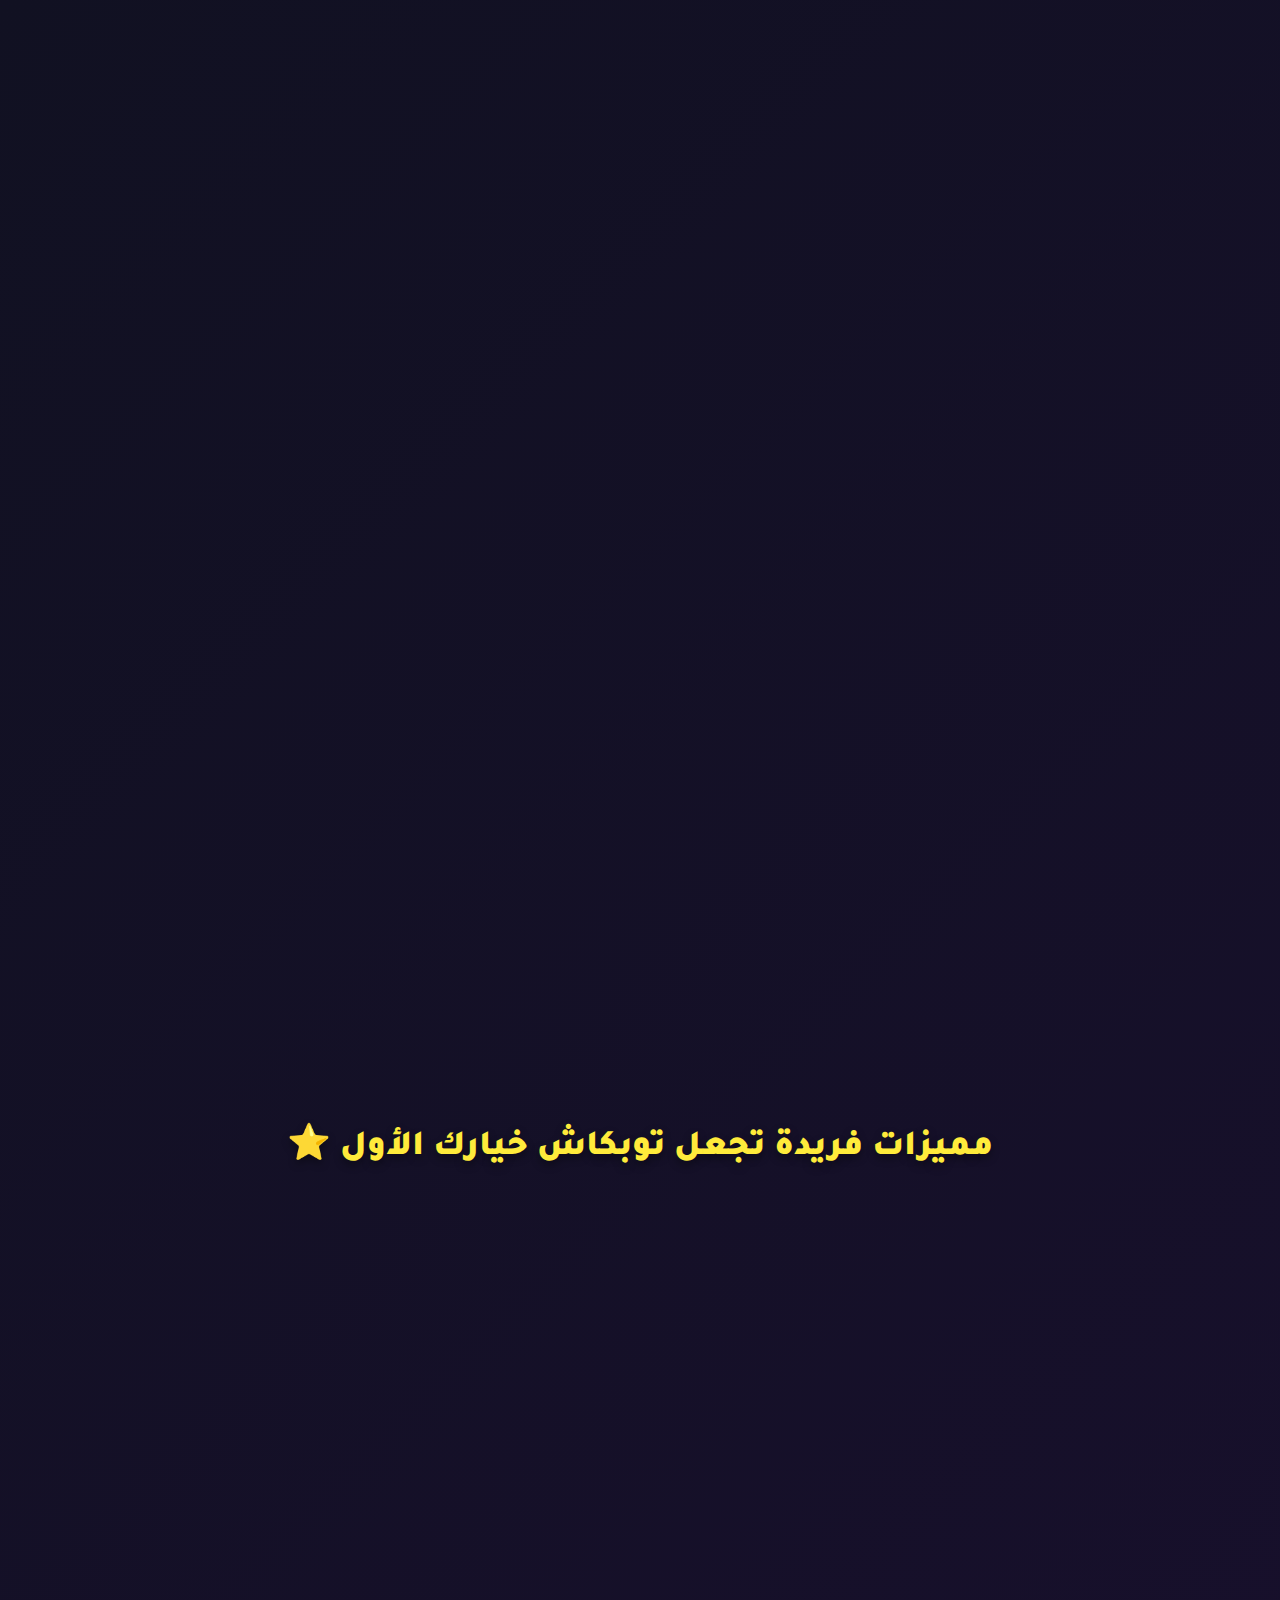
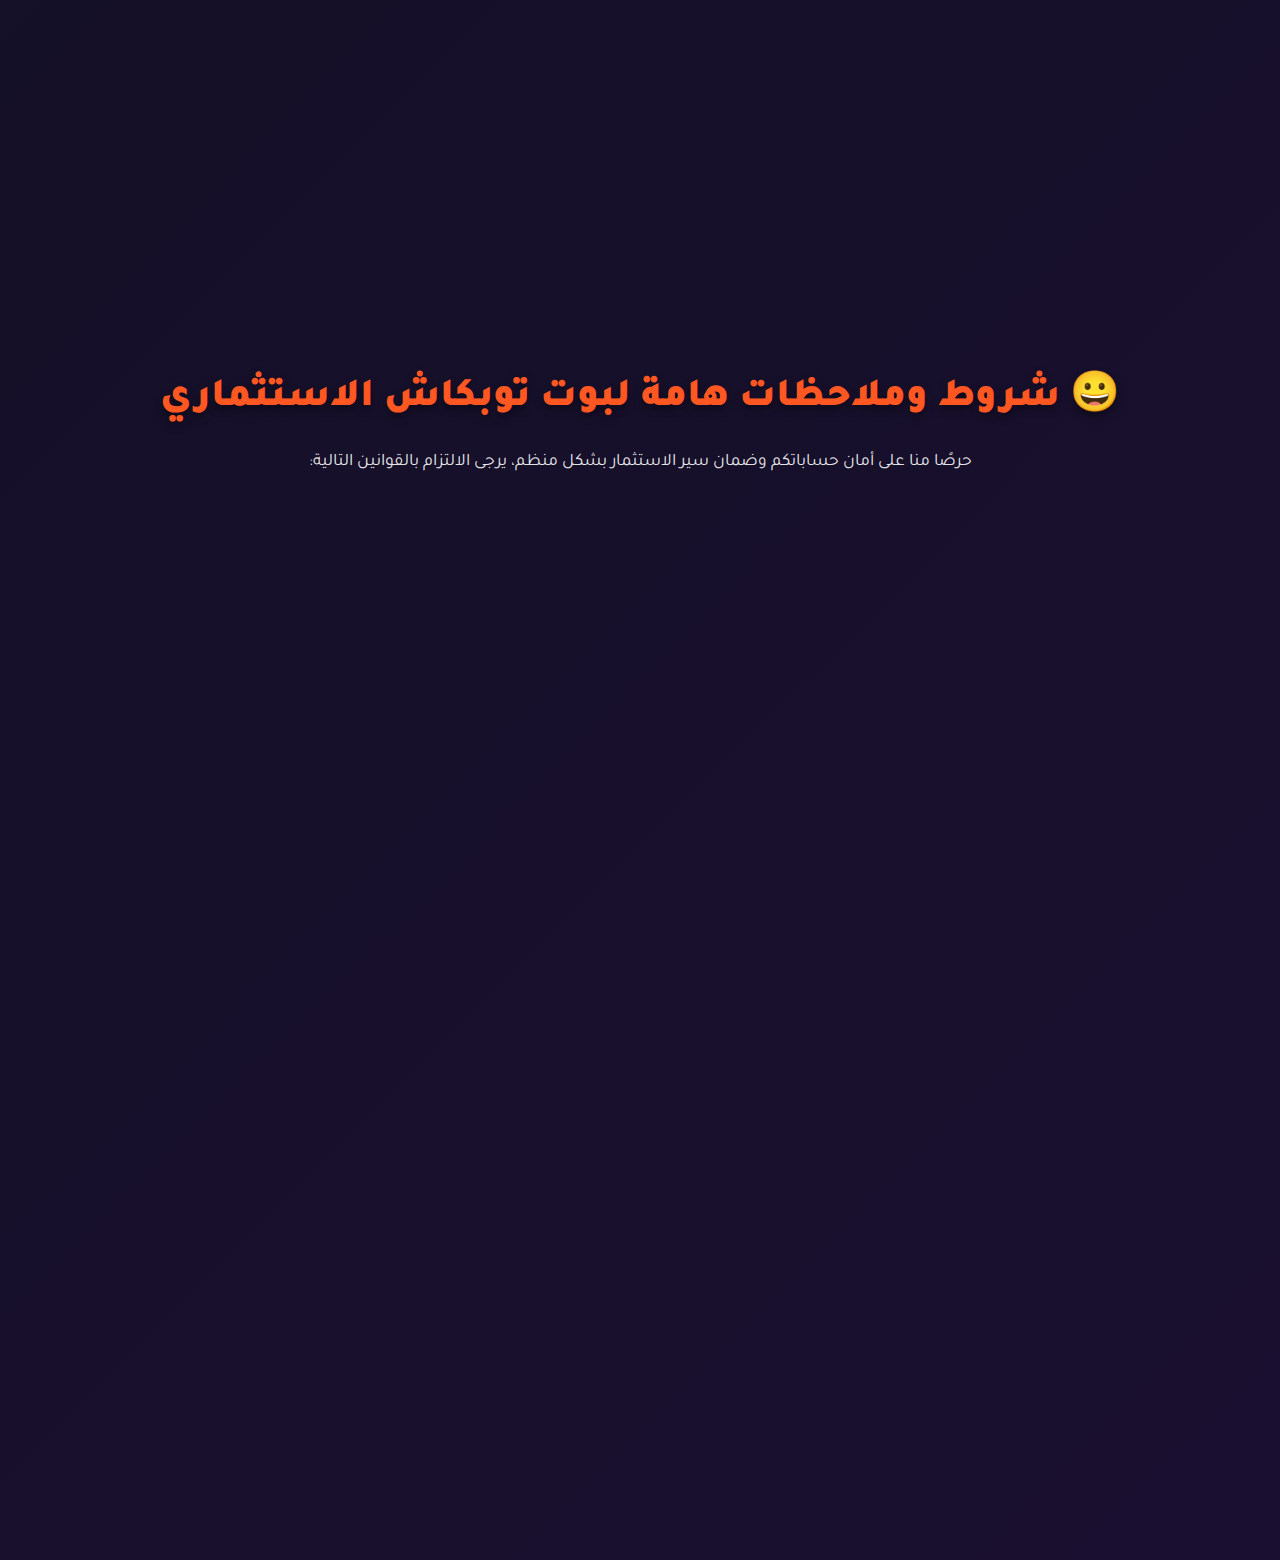
<file: index.html>
<!DOCTYPE html>
<html lang="ar" dir="rtl">

<meta charset="UTF-8">
    <meta name="viewport" content="width=device-width, initial-scale=1.0">
    <title>عروض الوكيلة فاطمة</title>

    <meta property="og:title" content="عروض الوكيلة فاطمة">
    <meta property="og:description" content="اكتشف أفضل العروض والخصومات الحصرية من الوكيلة فاطمة الآن!">
    <meta property="og:url" content="https://www.topcash0.ct.ws">
    <meta property="og:image" content="fatema.jpg">
    <meta property="og:type" content="website">

    <meta name="twitter:card" content="summary_large_image">
    <meta name="twitter:title" content="عروض الوكيلة فاطمة">
    <meta name="twitter:description" content="اكتشف أفضل العروض والخصومات الحصرية من الوكيلة فاطمة الآن!">
    <meta name="twitter:image" content="fatema.jpg">
    
    <link rel="preconnect" href="https://fonts.googleapis.com">
    <link rel="preconnect" href="https://fonts.gstatic.com" crossorigin>
    <link href="https://fonts.googleapis.com/css2?family=Tajawal:wght@400;700;800;900&display=swap" rel="stylesheet">
    <link rel="stylesheet" href="https://cdnjs.cloudflare.com/ajax/libs/font-awesome/6.0.0-beta3/css/all.min.css">

    <style>
        /* 1. الإعدادات الأساسية والثوابت */
        
         :root {
            --primary-color: #00bcd4;
            /* أزرق سماوي (للتأكيد) */
            --secondary-color: #ff5722;
            /* برتقالي (للتنبيه) */
            --gold-color: #ffeb3b;
            /* لون ذهبي للنجوم */
            --background-dark: #111122;
            /* لون الخلفية الداكن */
            --background-darker: #0d0d1a;
            /* لون أغمق للتذييل */
            --text-light: #ffffff;
            --card-bg: rgba(255, 255, 255, 0.08);
            /* خلفية بطاقات شفافة */
            --shadow-color: rgba(0, 0, 0, 0.4);
        }
        
        * {
            box-sizing: border-box;
            margin: 0;
            padding: 0;
        }
        
        body {
            font-family: 'Tajawal', sans-serif;
            color: var(--text-light);
            background: linear-gradient(135deg, var(--background-dark), #1a0f30);
            direction: rtl;
            min-height: 100vh;
            line-height: 1.7;
            padding-bottom: 50px;
        }
        
        .container {
            max-width: 1200px;
            margin: 0 auto;
            padding: 0 20px;
        }
        /* 2. تصميم الأقسام العامة */
        
        .section-padding {
            padding: 60px 0;
        }
        
        h1,
        h2 {
            font-weight: 900;
            color: var(--text-light);
            text-align: center;
            margin-bottom: 50px;
            text-shadow: 0 4px 8px var(--shadow-color);
        }
        /* 3. تصميم بطاقات المميزات (Features) */
        
        #features h2 {
            font-size: 2.2rem;
            color: var(--gold-color);
            margin-bottom: 40px;
        }
        
        .features-grid {
            display: grid;
            grid-template-columns: repeat(auto-fit, minmax(280px, 1fr));
            gap: 25px;
        }
        
        .feature-card {
            background-color: var(--card-bg);
            border: 1px solid rgba(0, 188, 212, 0.3);
            border-radius: 15px;
            padding: 25px;
            text-align: center;
            backdrop-filter: blur(5px);
            box-shadow: 0 8px 30px var(--shadow-color);
            transition: transform 0.3s, box-shadow 0.3s;
        }
        
        .feature-card:hover {
            transform: translateY(-5px) scale(1.02);
            box-shadow: 0 15px 40px rgba(0, 188, 212, 0.3);
        }
        
        .feature-icon {
            font-size: 2.5rem;
            color: var(--primary-color);
            margin-bottom: 15px;
        }
        
        .feature-card h3 {
            font-size: 1.4rem;
            font-weight: 700;
            margin-bottom: 10px;
        }
        
        .feature-card p {
            font-size: 0.95rem;
            color: rgba(255, 255, 255, 0.8);
        }
        /* 4. تصميم الأسعار (Pricing) */
        
        #pricing {
            padding-top: 20px;
        }
        
        #pricing h2 {
            font-size: 2.5rem;
            color: var(--secondary-color);
            text-shadow: 0 0 10px rgba(255, 87, 34, 0.5);
            margin-bottom: 20px;
        }
        
        #pricing h3 {
            font-size: 1.5rem;
            font-weight: 700;
            margin-bottom: 30px;
            color: var(--primary-color);
        }
        
        .alert-box {
            background-color: rgba(255, 87, 34, 0.15);
            border-left: 5px solid var(--secondary-color);
            padding: 15px;
            margin: 20px auto 40px;
            max-width: 600px;
            border-radius: 8px;
            text-align: right;
            font-size: 1rem;
        }
        
        .alert-box strong {
            color: var(--secondary-color);
            font-weight: 900;
            margin-left: 10px;
        }
        
        .pricing-grid {
            display: grid;
            grid-template-columns: repeat(auto-fit, minmax(220px, 1fr));
            gap: 25px;
            margin-bottom: 40px;
        }
        
        .price-card {
            padding: 30px 20px;
            border-radius: 15px;
            text-align: center;
            transition: transform 0.3s, box-shadow 0.3s;
            box-shadow: 0 6px 20px var(--shadow-color);
            background-color: var(--card-bg);
            border: 2px solid transparent;
        }
        
        .price-card.orange {
            border-color: var(--secondary-color);
            background: linear-gradient(145deg, rgba(255, 87, 34, 0.15), rgba(255, 87, 34, 0.05));
        }
        
        .price-card.black {
            border-color: var(--primary-color);
            background: linear-gradient(145deg, rgba(0, 188, 212, 0.15), rgba(0, 188, 212, 0.05));
        }
        
        .price-card:hover {
            transform: translateY(-7px) scale(1.05);
            box-shadow: 0 15px 40px rgba(255, 235, 59, 0.3);
        }
        
        .cash-amount {
            font-size: 1.1rem;
            font-weight: 400;
            color: var(--text-light);
            margin-bottom: 15px;
        }
        
        .price-amount {
            font-size: 2.5rem;
            font-weight: 900;
            color: var(--gold-color);
            margin-bottom: 25px;
            text-shadow: 0 0 10px rgba(255, 235, 59, 0.5);
        }
        
        .price-btn {
            display: block;
            background-color: var(--secondary-color);
            color: var(--text-light);
            padding: 10px;
            border-radius: 50px;
            font-weight: 700;
            transition: background-color 0.3s, transform 0.3s;
        }
        
        .price-btn:hover {
            background-color: #ff3d00;
            transform: scale(1.05);
        }
        /* عداد تنازلي */
        
        .countdown-bar {
            text-align: center;
            background-color: rgba(0, 188, 212, 0.15);
            padding: 15px 25px;
            border-radius: 50px;
            max-width: 500px;
            margin: 20px auto 30px;
            font-size: 1.4rem;
            font-weight: 800;
            color: var(--primary-color);
            border: 2px solid var(--primary-color);
        }
        
        .countdown-bar i {
            margin: 0 10px;
            color: var(--gold-color);
        }
        
        #countdown-timer {
            font-size: 1.6rem;
            font-family: monospace;
            display: inline-block;
            min-width: 100px;
            text-align: center;
        }
        
        .agent-note {
            text-align: center;
            font-size: 1.1rem;
            font-weight: 700;
            color: var(--primary-color);
            margin-bottom: 40px;
        }
        
        .agent-note strong {
            color: var(--gold-color);
        }
        
        .contact-info {
            text-align: center;
            margin-top: 30px;
        }
        
        .contact-info h3 {
            font-size: 1.3rem;
            color: var(--text-light);
            margin-bottom: 20px;
        }
        
        .contact-link {
            display: block;
            width: fit-content;
            margin: 10px auto;
            padding: 10px 20px;
            border-radius: 50px;
            background-color: var(--card-bg);
            color: var(--primary-color);
            font-weight: 700;
            transition: background-color 0.3s;
            border: 1px solid var(--primary-color);
        }
        
        .contact-link i {
            margin-left: 10px;
        }
        
        .contact-link:hover {
            background-color: rgba(0, 188, 212, 0.2);
        }
        /* 5. تصميم الشروط والملاحظات (Terms) */
        
        .page-header {
            padding: 40px 20px 20px;
            text-align: center;
        }
        
        .page-header h1 {
            font-size: 2.5rem;
            color: var(--secondary-color);
            margin-bottom: 15px;
        }
        
        .page-header p {
            font-size: 1.1rem;
            color: rgba(255, 255, 255, 0.9);
            margin-bottom: 40px;
        }
        
        .terms-grid {
            display: grid;
            grid-template-columns: repeat(auto-fit, minmax(300px, 1fr));
            gap: 25px;
        }
        
        .term-item {
            background-color: var(--card-bg);
            border-radius: 15px;
            padding: 25px;
            box-shadow: 0 4px 15px var(--shadow-color);
            border-right: 5px solid var(--primary-color);
            transition: transform 0.3s, box-shadow 0.3s;
        }
        
        .term-item:hover {
            transform: translateY(-3px);
            box-shadow: 0 8px 25px rgba(0, 188, 212, 0.5);
        }
        
        .term-icon {
            font-size: 2rem;
            color: var(--primary-color);
            margin-bottom: 10px;
            float: right;
            margin-right: -10px;
        }
        
        .term-title {
            font-size: 1.3rem;
            font-weight: 800;
            color: var(--primary-color);
            padding-right: 40px;
            margin-bottom: 10px;
        }
        
        .term-item p {
            font-size: 0.95rem;
            color: rgba(255, 255, 255, 0.85);
            margin-top: 15px;
            line-height: 1.6;
        }
        /* بطاقة التنبيه الخاصة */
        
        .special-alert {
            background-color: rgba(255, 87, 34, 0.15);
            border: 1px solid var(--secondary-color);
            border-right: 5px solid var(--secondary-color);
        }
        
        .special-alert .term-icon,
        .special-alert .term-title {
            color: var(--secondary-color);
        }
        /* البطاقات بكامل العرض */
        
        .full-width-card {
            grid-column: 1 / -1;
        }
        /* 6. الملاحظات النهائية والأزرار */
        
        .compliance-note {
            text-align: center;
            margin-top: 40px;
            padding: 15px;
            background-color: rgba(255, 255, 255, 0.1);
            border-radius: 10px;
            font-size: 1.1rem;
            font-weight: 700;
            color: var(--gold-color);
            border: 1px solid var(--gold-color);
        }
        
        .compliance-note i {
            color: var(--secondary-color);
            margin-left: 10px;
        }
        
        .bottom-links {
            text-align: center;
            margin-top: 40px;
        }
        
        .btn-channel,
        .btn-bot {
            display: inline-flex;
            align-items: center;
            justify-content: center;
            padding: 12px 30px;
            margin: 0 10px;
            border-radius: 50px;
            font-weight: 700;
            font-size: 1rem;
            transition: all 0.3s;
            text-decoration: none;
            box-shadow: 0 4px 15px var(--shadow-color);
        }
        
        .btn-channel {
            background-color: var(--primary-color);
            color: var(--background-dark);
        }
        
        .btn-channel:hover {
            background-color: #00e5ff;
            transform: translateY(-2px);
            box-shadow: 0 6px 20px rgba(0, 188, 212, 0.6);
        }
        
        .btn-bot {
            background-color: var(--secondary-color);
            color: var(--text-light);
        }
        
        .btn-bot:hover {
            background-color: #ff3d00;
            transform: translateY(-2px);
            box-shadow: 0 6px 20px rgba(255, 87, 34, 0.6);
        }
        
        .btn-channel i,
        .btn-bot i {
            margin-left: 10px;
        }
        /* 7. الأنيميشن */
        
        @keyframes slideUp {
            from {
                opacity: 0;
                transform: translateY(30px);
            }
            to {
                opacity: 1;
                transform: translateY(0);
            }
        }
        
        @keyframes slideInFromTop {
            from {
                opacity: 0;
                transform: translateY(-30px);
            }
            to {
                opacity: 1;
                transform: translateY(0);
            }
        }
        
        .animate-up {
            opacity: 0;
            animation: slideUp 0.8s ease-out forwards;
        }
        
        .animate-in {
            opacity: 0;
            animation: slideInFromTop 0.8s ease-out forwards;
        }
        
        .delay-1 {
            animation-delay: 0.2s;
        }
        
        .delay-2 {
            animation-delay: 0.4s;
        }
        
        .delay-3 {
            animation-delay: 0.6s;
        }
        
        .delay-4 {
            animation-delay: 0.8s;
        }
        
        .delay-5 {
            animation-delay: 1.0s;
        }
        
        .delay-6 {
            animation-delay: 1.2s;
        }
        /* 8. التجاوبية (Responsive Design) */
        
        @media (max-width: 768px) {
            h1 {
                font-size: 2rem;
            }
            h2 {
                font-size: 1.8rem;
            }
            #pricing h2 {
                font-size: 2rem;
            }
            .features-grid,
            .terms-grid,
            .pricing-grid {
                grid-template-columns: 1fr;
            }
            .full-width-card {
                grid-column: auto;
            }
            .term-title {
                padding-right: 0;
                text-align: center;
                border-right: none;
            }
            .term-icon {
                float: none;
                margin-right: 0;
                display: block;
                text-align: center;
            }
            .term-item {
                text-align: right;
                border-right: 5px solid var(--primary-color);
            }
            .bottom-links {
                display: flex;
                flex-direction: column;
                gap: 15px;
            }
            .btn-channel,
            .btn-bot {
                width: 80%;
                margin: 0 auto;
            }
            .countdown-bar {
                font-size: 1.2rem;
                padding: 12px 20px;
            }
            #countdown-timer {
                font-size: 1.4rem;
            }
        }
    </style>
</head>

<body>

    <!-- قسم الأسعار والخصومات -->
    <section id="pricing" class="pricing section-padding">
        <div class="container">
            <h2 class="animate-in">📢 لا تفوّت الخصم الهائل: <strong style="color: var(--gold-color);">50%</strong> لفترة محدودة! مع الوكيلة فاطمة</h2>

            <div class="alert-box animate-in delay-1">
                <strong>تنويه ⭕️:</strong> النقاط القديمة لا تنتقل إلى المُتجر الإلكتروني الجديد. الخصم لتعويضكم!
            </div>

            <h3 class="animate-in delay-2">قائمة أسعار الماستر بعد تطبيق التخفيض ⬇️</h3>

            <div class="pricing-grid">
                <div class="price-card orange animate-up">
                    <p class="cash-amount">17,000 توبكاش</p>
                    <p class="price-amount">4,500 د.ع</p>
                    <a href="https://t.me/Ffofa23" target="_blank" class="price-btn">شراء الآن</a>
                </div>
                <div class="price-card black animate-up delay-1">
                    <p class="cash-amount">34,000 توبكاش</p>
                    <p class="price-amount">9,000 د.ع</p>
                    <a href="https://t.me/Ffofa23" target="_blank" class="price-btn">شراء الآن</a>
                </div>
                <div class="price-card orange animate-up delay-2">
                    <p class="cash-amount">68,000 توبكاش</p>
                    <p class="price-amount">18,000 د.ع</p>
                    <a href="https://t.me/Ffofa23" target="_blank" class="price-btn">شراء الآن</a>
                </div>
                <div class="price-card black animate-up delay-3">
                    <p class="cash-amount">170,000 توبكاش</p>
                    <p class="price-amount">45,000 د.ع</p>
                    <a href="https://t.me/Ffofa23" target="_blank" class="price-btn">شراء الآن</a>
                </div>
            </div>

            <div class="countdown-bar animate-in delay-4">
                <i class="fas fa-clock"></i>
                <span>ينتهي العرض في: </span>
                <span id="countdown-timer">00:00:00</span>
                <i class="fas fa-clock"></i>
            </div>

            <p class="agent-note animate-in delay-5">
                يتم شراء النقاط من داخل المتجر عبر الوكلاء الرسميين فقط ⭐️
            </p>

            <div class="contact-info animate-in delay-6">
                <h3>تواصل مع وكلائنا:</h3>
                <a href="https://t.me/Ffofa23" target="_blank" class="contact-link">
                    <i class="fab fa-telegram-plane"></i> الوكيلة الرسمية فاطمة: @Ffofa23
                </a>
                <a href="https://t.me/A_E208770BOT?start=0006l12697" target="_blank" class="contact-link">
                    <i class="fas fa-robot"></i> بوت المتجر: @A_E208770BOT
                </a>
            </div>
        </div>
    </section>

    <!-- قسم المميزات -->
    <section id="features" class="features section-padding">
        <div class="container">
            <h2>مميزات فريدة تجعل توبكاش خيارك الأول ⭐️</h2>
            <div class="features-grid">
                <div class="feature-card animate-up">
                    <i class="fas fa-bolt feature-icon"></i>
                    <h3>تسليم فوري</h3>
                    <p>تسليم العدادات تلقائيًا مباشرة.</p>
                </div>
                <div class="feature-card animate-up delay-1">
                    <i class="fas fa-credit-card feature-icon"></i>
                    <h3>سحب آلي</h3>
                    <p>السحب واستلام الأرصدة 💰 (تلقائيًا من داخل المتجر).</p>
                </div>
                <div class="feature-card animate-up delay-2">
                    <i class="fas fa-star feature-icon"></i>
                    <h3>نجوم تيليجرام</h3>
                    <p>شراء وإهداء نجوم تيليجرام (مباشرة).</p>
                </div>
                <div class="feature-card animate-up delay-3">
                    <i class="fas fa-lock feature-icon"></i>
                    <h3>تفعيل مميز</h3>
                    <p>تفعيل التيليجرام المميز (تلقائيًا).</p>
                </div>
                <div class="feature-card animate-up delay-4">
                    <i class="fas fa-gamepad feature-icon"></i>
                    <h3>شحن الألعاب</h3>
                    <p>شحن الألعاب مثل ببجي (قريباً جداً).</p>
                </div>
                <div class="feature-card animate-up delay-5">
                    <i class="fas fa-gift feature-icon"></i>
                    <h3>إهداء سهل</h3>
                    <p>إهداء العدادات لشخص آخر (تلقائيًا).</p>
                </div>
                <div class="feature-card animate-up delay-6">
                    <i class="fas fa-exchange-alt feature-icon"></i>
                    <h3>نقل مرن</h3>
                    <p>نقل العدادات بين المستخدمين (تلقائيًا دون تدخل إداري).</p>
                </div>
            </div>
        </div>
    </section>

    <!-- قسم الشروط والملاحظات -->
    <section id="terms-section" class="section-padding" style="padding-top: 0;">
        <div class="container">
            <div class="page-header">
                <h1>😀 شروط وملاحظات هامة لبوت توبكاش الاستثماري</h1>
                <p>حرصًا منا على أمان حساباتكم وضمان سير الاستثمار بشكل منظم، يرجى الالتزام بالقوانين التالية:</p>
            </div>

            <div class="terms-grid">

                <div class="term-item animate-up">
                    <i class="fas fa-lock term-icon"></i>
                    <h3 class="term-title">1. شراء النقاط (الأمان)</h3>
                    <p>يُمنع شراء النقاط من **خارج قائمة الوكلاء المعتمدين** داخل البوت، وأي مخالفة تعني حظر الطرفين مباشرة.</p>
                </div>

                <div class="term-item animate-up delay-1">
                    <i class="fas fa-exchange-alt term-icon"></i>
                    <h3 class="term-title">2. استلام النقاط (الكميات الكبيرة)</h3>
                    <p>ممنوع استلام كميات كبيرة أو غير اعتيادية من حسابات وهمية أو حقيقية، والمخالفة تؤدي إلى حظر الطرفين.</p>
                </div>

                <div class="term-item animate-up delay-2">
                    <i class="fas fa-user-secret term-icon"></i>
                    <h3 class="term-title">3. التحايل والانتحال</h3>
                    <p>أي محاولة للتحايل على الوكلاء أو الدعم أو انتحال صفة أحد أفراد الإدارة تؤدي إلى **حظر دائم**.</p>
                </div>

                <div class="term-item animate-up delay-3">
                    <i class="fas fa-hand-holding-usd term-icon"></i>
                    <h3 class="term-title">4. التعامل مع القروض</h3>
                    <p>إرسال أو استلام النقاط من أصحاب القروض يؤدي إلى إنذارات متتالية و**حظر أسبوعي**.</p>
                </div>

                <div class="term-item animate-up delay-4">
                    <i class="fas fa-code term-icon"></i>
                    <h3 class="term-title">5. المطورين والمشاريع الأخرى</h3>
                    <p>يُمنع استثمار أي دعم أو مشاريع لمطورين آخرين داخل البوت بأي شكل كان.</p>
                </div>

                <div class="term-item animate-up delay-5">
                    <i class="fas fa-ban term-icon"></i>
                    <h3 class="term-title">6. التسقيط والإساءة</h3>
                    <p>أي محاولة تسقيط أو الإساءة للمستخدمين أو الإدارة تُعاقب بـ **حظر شهري أو سنوي** حسب الحالة.</p>
                </div>

                <div class="term-item full-width-card animate-up delay-6">
                    <i class="fas fa-exclamation-triangle term-icon"></i>
                    <h3 class="term-title">7. مسؤولية الحساب والأرباح</h3>
                    <p>البوت غير مسؤول عن أي مشاكل تخص حسابك في تيليجرام، كما أن الأرباح قابلة للزيادة أو النقصان حسب طبيعة الاستثمار.</p>
                </div>

                <div class="term-item full-width-card special-alert animate-up" style="animation-delay: 1.4s;">
                    <i class="fas fa-hourglass-half term-icon"></i>
                    <h3 class="term-title">8. في حال لم يقم المستخدم بالسحب</h3>
                    <p>خلال مدة أقصاها **45 يوم**، يتم **حظر الحساب بشكل تلقائي**.</p>
                </div>

            </div>

            <div class="compliance-note animate-up" style="animation-delay: 1.6s;">
                <i class="fas fa-shield-alt"></i>
                <span>⚠️ الالتزام بهذه القوانين يحمي حسابك ويضمن استمرارك ضمن عائلة توبكاش.</span>
            </div>

            <div class="bottom-links animate-up" style="animation-delay: 1.8s;">
                <a href="https://t.me/Topcash03" target="_blank" class="btn-channel"><i class="fab fa-telegram-plane"></i> قناة الوكيلة الرسمية</a>
                <a href="https://t.me/A_E208770BOT?start=0006l12697" target="_blank" class="btn-bot"><i class="fas fa-robot"></i> ابدأ في البوت الآن</a>
            </div>

        </div>
    </section>

    <script>
        function updateCountdown() {
            // توقيت انتهاء العرض (10:00 صباحًا بتوقيت الغد) - يجب تعديل التاريخ والساعة بدقة
            const deadline = new Date();
            deadline.setDate(deadline.getDate() + 1); // تاريخ الغد
            deadline.setHours(10, 0, 0, 0); // الساعة 10:00 صباحاً

            const now = new Date().getTime();
            const timeRemaining = deadline - now;

            if (timeRemaining < 0) {
                document.getElementById('countdown-timer').innerHTML = "انتهى العرض!";
                return;
            }

            const hours = Math.floor((timeRemaining % (1000 * 60 * 60 * 24)) / (1000 * 60 * 60));
            const minutes = Math.floor((timeRemaining % (1000 * 60 * 60)) / (1000 * 60));
            const seconds = Math.floor((timeRemaining % (1000 * 60)) / 1000);

            document.getElementById('countdown-timer').innerHTML =
                `${hours.toString().padStart(2, '0')}:${minutes.toString().padStart(2, '0')}:${seconds.toString().padStart(2, '0')}`;
        }

        // تحديث كل ثانية
        setInterval(updateCountdown, 1000);
        updateCountdown(); // للتشغيل فوراً عند تحميل الصفحة
    </script>

</body>

</html>
</file>
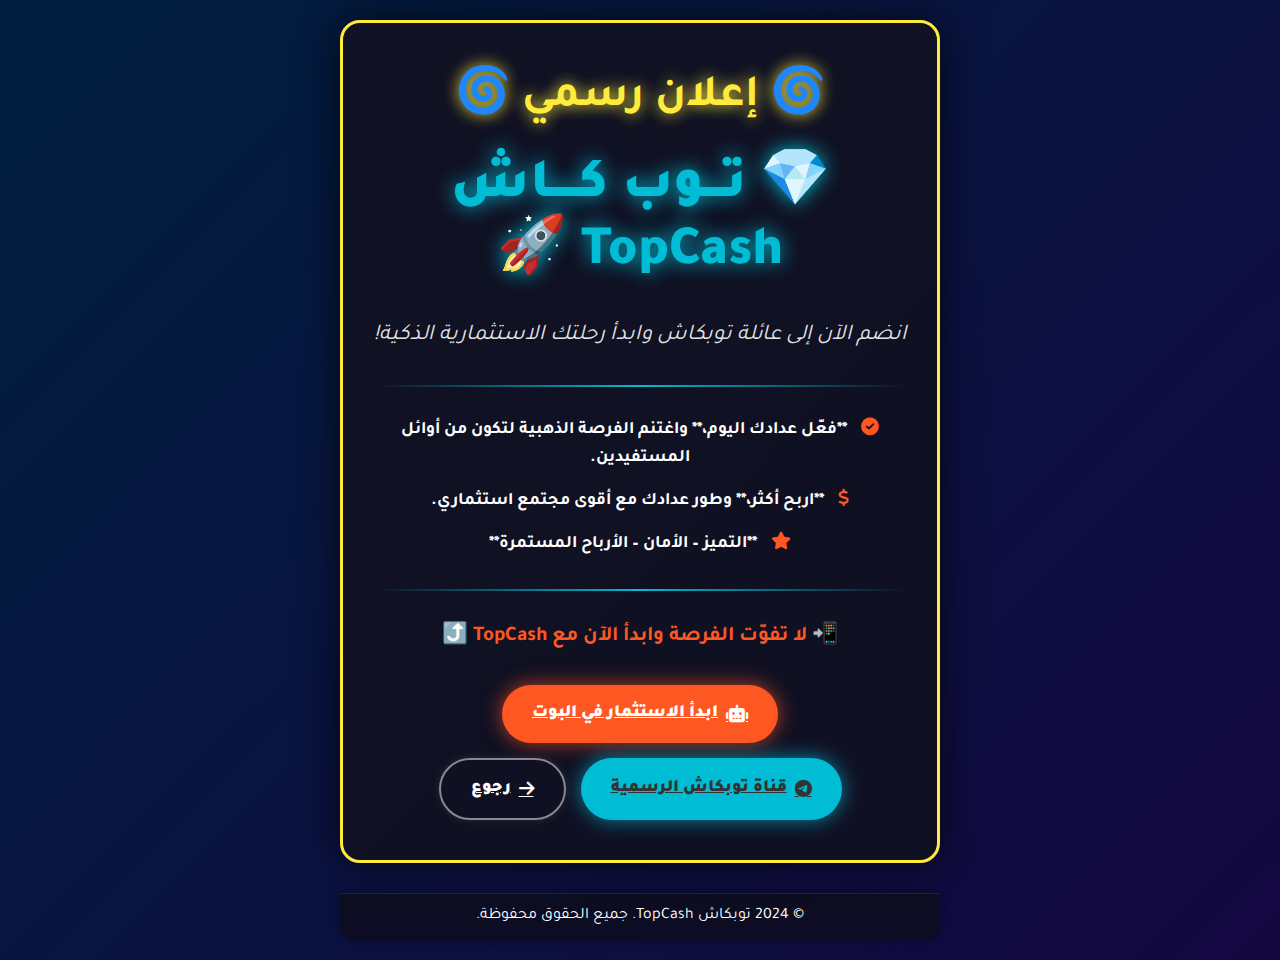
<file: fff.html>
<!DOCTYPE html>
<html lang="ar" dir="rtl">

<head>
    <meta charset="UTF-8">
    <meta name="viewport" content="width=device-width, initial-scale=1.0">
    <title>🌀 إعلان انطلاق بوت توبكاش الاستثماري 🌀</title>

    <link rel="preconnect" href="https://fonts.googleapis.com">
    <link rel="preconnect" href="https://fonts.gstatic.com" crossorigin>
    <link href="https://fonts.googleapis.com/css2?family=Tajawal:wght@400;700;900&display=swap" rel="stylesheet">
    <link rel="stylesheet" href="https://cdnjs.cloudflare.com/ajax/libs/font-awesome/6.0.0-beta3/css/all.min.css">

    <style>
        /* 1. الإعدادات الأساسية والثوابت */
        
         :root {
            --primary-color: #00bcd4;
            --secondary-color: #ff5722;
            --gold-color: #ffeb3b;
            --background-start: #1c1c3a;
            --background-end: #3b0066;
            --text-light: #ffffff;
            --text-dark: #333333;
        }
        
        * {
            box-sizing: border-box;
            margin: 0;
            padding: 0;
        }
        
        body {
            font-family: 'Tajawal', sans-serif;
            color: var(--text-light);
            direction: rtl;
            overflow-x: hidden;
            line-height: 1.6;
            min-height: 100vh;
            display: flex;
            flex-direction: column;
            justify-content: center;
            align-items: center;
            /* الخلفية المتحركة */
            background: linear-gradient(-45deg, var(--background-start), var(--background-end), #1b0042, #001f3f);
            background-size: 400% 400%;
            animation: gradient-animation 15s ease infinite;
            padding: 20px;
        }
        
        @keyframes gradient-animation {
            0% {
                background-position: 0% 50%;
            }
            50% {
                background-position: 100% 50%;
            }
            100% {
                background-position: 0% 50%;
            }
        }
        
        .announcement-card {
            background: rgba(17, 17, 34, 0.95);
            border: 3px solid var(--gold-color);
            border-radius: 20px;
            padding: 40px 30px;
            max-width: 600px;
            width: 100%;
            text-align: center;
            box-shadow: 0 0 40px rgba(0, 0, 0, 0.7);
            animation: fadeInScale 1s ease-out forwards;
            position: relative;
            z-index: 10;
        }
        /* 2. محتوى الإعلان */
        
        h1 {
            font-size: 2.8rem;
            color: var(--gold-color);
            margin-bottom: 20px;
            text-shadow: 0 0 15px var(--gold-color);
            animation: flashText 3s infinite alternate;
        }
        
        .logo-text {
            font-size: 3.5rem;
            font-weight: 900;
            color: var(--primary-color);
            text-shadow: 0 0 20px var(--primary-color);
            margin-bottom: 30px;
            display: block;
            line-height: 1.2;
        }
        
        .tagline {
            font-size: 1.4rem;
            font-style: italic;
            color: rgba(255, 255, 255, 0.9);
            margin-bottom: 30px;
        }
        
        .feature-item {
            font-size: 1.1rem;
            margin: 15px 0;
            font-weight: 700;
        }
        
        .feature-item i {
            color: var(--secondary-color);
            margin-left: 10px;
        }
        
        .divider {
            border: 0;
            height: 2px;
            background: linear-gradient(to right, transparent, var(--primary-color), transparent);
            margin: 30px 0;
        }
        /* 3. شريط الأزرار */
        
        .action-buttons {
            display: flex;
            flex-wrap: wrap;
            justify-content: center;
            gap: 15px;
            margin-top: 30px;
        }
        
        .action-buttons a {
            padding: 15px 30px;
            border-radius: 50px;
            font-weight: 900;
            transition: transform 0.3s, box-shadow 0.3s;
            display: flex;
            align-items: center;
            font-size: 1.1rem;
        }
        
        .action-buttons a i {
            margin-left: 8px;
        }
        /* تنسيق زر البوت */
        
        .btn-bot {
            background-color: var(--secondary-color);
            color: var(--text-light);
            box-shadow: 0 0 20px rgba(255, 87, 34, 0.7);
        }
        
        .btn-bot:hover {
            transform: translateY(-5px) scale(1.05);
            background-color: #ff7043;
        }
        /* تنسيق زر القناة */
        
        .btn-channel {
            background-color: var(--primary-color);
            color: var(--text-dark);
            box-shadow: 0 0 20px rgba(0, 188, 212, 0.7);
        }
        
        .btn-channel:hover {
            transform: translateY(-5px) scale(1.05);
            background-color: #00e5ff;
        }
        /* تنسيق زر الرجوع الجديد */
        
        .btn-back {
            background: var(--background-darker);
            color: var(--text-light);
            border: 2px solid rgba(255, 255, 255, 0.5);
            box-shadow: 0 0 10px rgba(255, 255, 255, 0.1);
            order: 3;
            /* لضمان ظهوره في الأسفل في الترتيب الأفقي */
        }
        
        .btn-back:hover {
            transform: scale(1.02);
            background-color: rgba(255, 255, 255, 0.1);
            border-color: var(--text-light);
        }
        /* 4. الأنيميشن */
        
        @keyframes fadeInScale {
            0% {
                opacity: 0;
                transform: scale(0.9);
            }
            100% {
                opacity: 1;
                transform: scale(1);
            }
        }
        
        @keyframes flashText {
            0% {
                opacity: 1;
            }
            50% {
                opacity: 0.8;
                text-shadow: 0 0 25px var(--gold-color);
            }
            100% {
                opacity: 1;
            }
        }
        /* 5. التجاوبية (Responsive Design) */
        
        @media (max-width: 600px) {
            .announcement-card {
                padding: 30px 15px;
                margin: 0;
                border-radius: 0;
            }
            h1 {
                font-size: 2rem;
            }
            .logo-text {
                font-size: 2.5rem;
            }
            .tagline {
                font-size: 1.1rem;
            }
            .feature-item {
                font-size: 1rem;
            }
            .action-buttons {
                flex-direction: column;
                gap: 10px;
            }
            /* جعل جميع الأزرار تأخذ عرض الشاشة بالكامل */
            .action-buttons a {
                width: 100%;
                justify-content: center;
                padding: 12px 20px;
                font-size: 1rem;
                order: initial;
                /* إلغاء خاصية order للهواتف */
            }
            /* تعديل التذييل ليتماشى مع البطاقة */
            footer {
                max-width: 100%;
                border-radius: 0;
            }
        }
        /* 6. التذييل (لإكمال الصفحة) */
        
        footer {
            background-color: rgba(13, 13, 26, 0.8);
            text-align: center;
            padding: 10px;
            margin-top: 30px;
            width: 100%;
            max-width: 600px;
            border-top: 1px solid rgba(255, 255, 255, 0.1);
            border-radius: 0 0 15px 15px;
            box-shadow: 0 0 10px rgba(0, 0, 0, 0.5);
            z-index: 10;
        }
    </style>
</head>

<body>

    <div class="announcement-card">

        <h1>🌀 إعلان رسمي 🌀</h1>

        <span class="logo-text">
            💎 تـــوب كــــاش TopCash 🚀
        </span>

        <p class="tagline">
            انضم الآن إلى عائلة توبكاش وابدأ رحلتك الاستثمارية الذكية!
        </p>

        <hr class="divider">

        <p class="feature-item">
            <i class="fas fa-check-circle"></i> **فعّل عدادك اليوم،** واغتنم الفرصة الذهبية لتكون من أوائل المستفيدين.
        </p>
        <p class="feature-item">
            <i class="fas fa-dollar-sign"></i> **اربح أكثر،** وطور عدادك مع أقوى مجتمع استثماري.
        </p>
        <p class="feature-item">
            <i class="fas fa-star"></i> **التميز – الأمان – الأرباح المستمرة**
        </p>

        <hr class="divider">

        <p style="font-size: 1.3rem; margin-bottom: 25px; color: var(--secondary-color); font-weight: 700;">
            📲 لا تفوّت الفرصة وابدأ الآن مع TopCash ⤴️
        </p>

        <div class="action-buttons">
            <a href="https://t.me/A_E208770BOT" target="_blank" class="btn-bot">
                <i class="fas fa-robot"></i> ابدأ الاستثمار في البوت
            </a>
            <a href="https://t.me/topcash2005" target="_blank" class="btn-channel">
                <i class="fab fa-telegram-plane"></i> قناة توبكاش الرسمية
            </a>
            <a href="URL_الصفحة_السابقة" class="btn-back">
                <i class="fas fa-arrow-right"></i> رجوع
            </a>
        </div>

    </div>

    <footer>
        <p>&copy; 2024 توبكاش TopCash. جميع الحقوق محفوظة.</p>
    </footer>

</body>

</html>
</file>
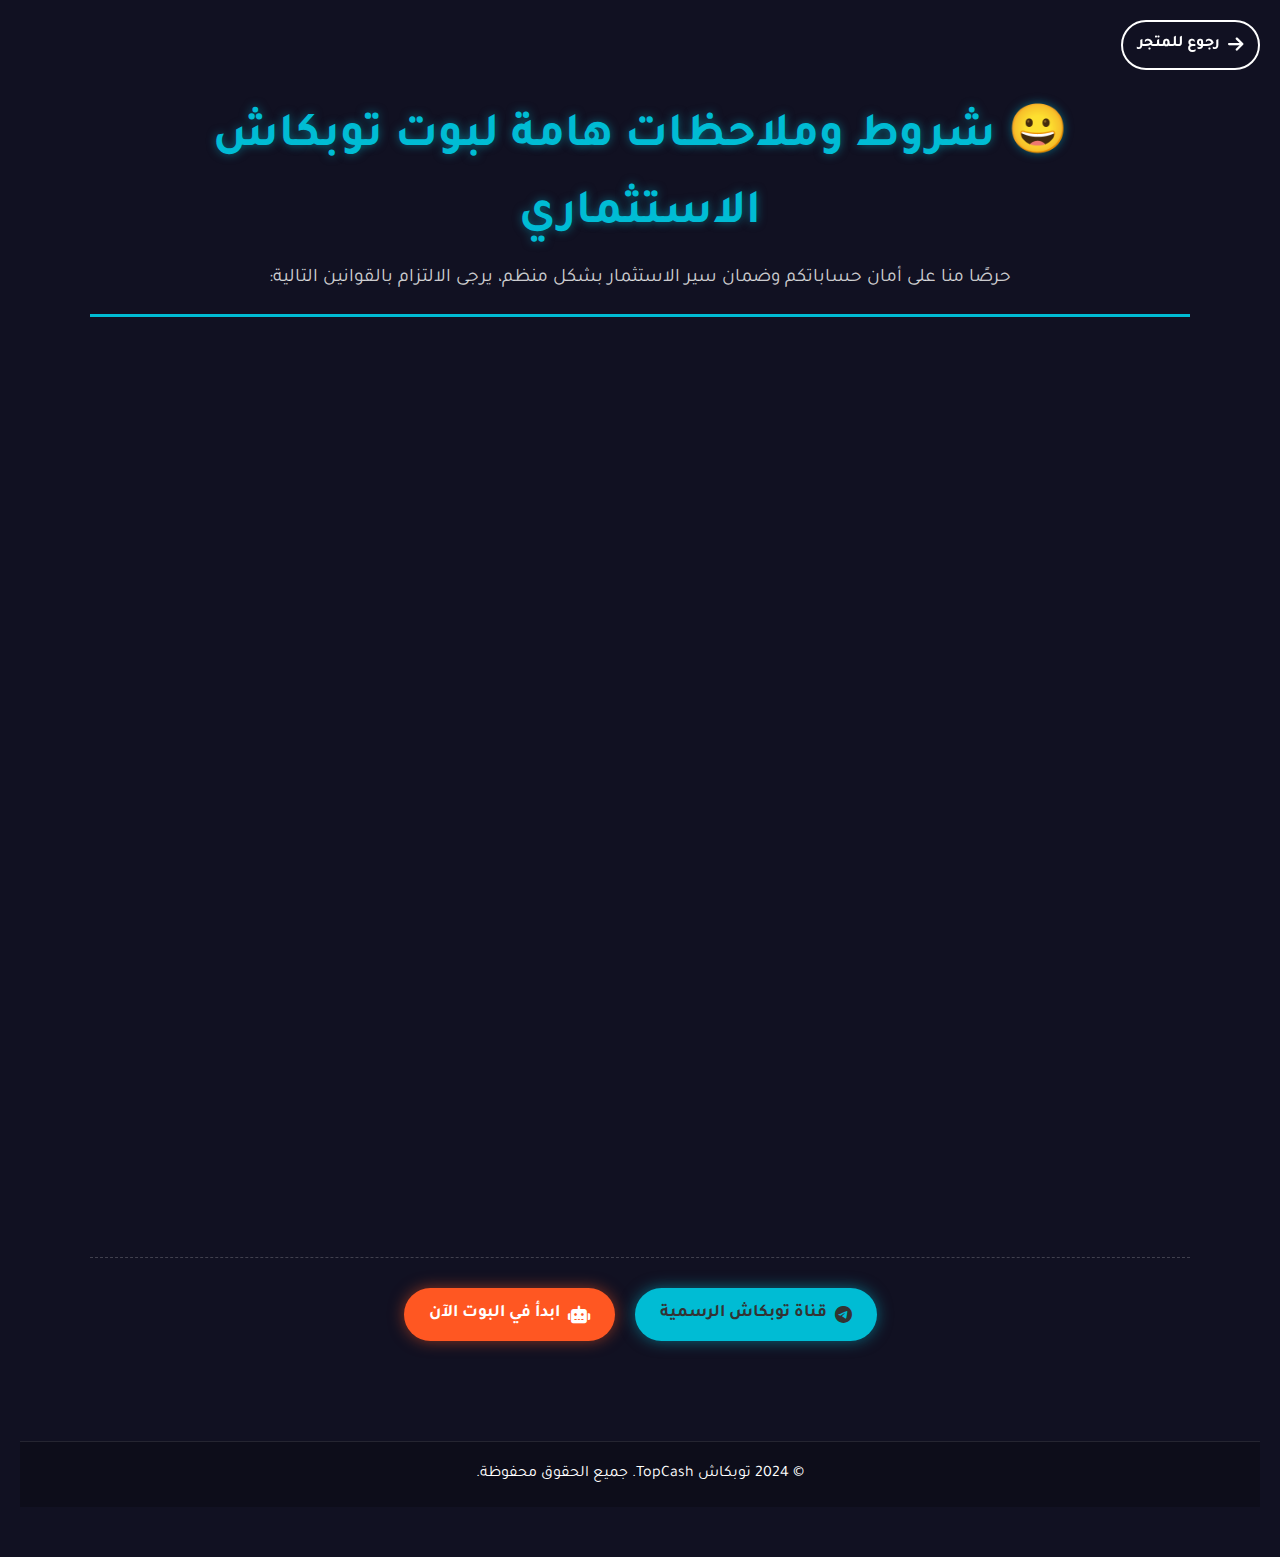
<file: shrot.html>
<!DOCTYPE html>
<html lang="ar" dir="rtl">

<head>
    <meta charset="UTF-8">
    <meta name="viewport" content="width=device-width, initial-scale=1.0">
    <title>⭐️📢 شروط وملاحظات بوت توبكاش الاستثماري</title>

    <link rel="preconnect" href="https://fonts.googleapis.com">
    <link rel="preconnect" href="https://fonts.gstatic.com" crossorigin>
    <link href="https://fonts.googleapis.com/css2?family=Tajawal:wght@400;700;900&display=swap" rel="stylesheet">
    <link rel="stylesheet" href="https://cdnjs.cloudflare.com/ajax/libs/font-awesome/6.0.0-beta3/css/all.min.css">

    <style>
        /* 1. الإعدادات الأساسية والثوابت */
        
         :root {
            --primary-color: #00bcd4;
            /* أزرق سماوي (للتأكيد) */
            --secondary-color: #ff5722;
            /* برتقالي (للتنبيه) */
            --background-dark: #111122;
            /* لون الخلفية الداكن */
            --background-darker: #0d0d1a;
            /* لون أغمق للتذييل */
            --text-light: #ffffff;
            --text-dark: #333333;
        }
        
        * {
            box-sizing: border-box;
            margin: 0;
            padding: 0;
        }
        
        body {
            font-family: 'Tajawal', sans-serif;
            color: var(--text-light);
            background-color: var(--background-dark);
            direction: rtl;
            overflow-x: hidden;
            line-height: 1.6;
            padding: 50px 20px;
            position: relative;
            /* لجعل الزر العائم يعمل بشكل صحيح */
        }
        
        h1,
        h2,
        h3 {
            font-weight: 700;
        }
        
        a {
            text-decoration: none;
            color: var(--primary-color);
            transition: color 0.3s;
        }
        
        a:hover {
            color: var(--secondary-color);
        }
        
        .section-padding {
            padding: 50px 0;
        }
        
        .container {
            max-width: 1100px;
            margin: 0 auto;
        }
        /* 2. زر الرجوع العائم (Top-Right Corner) */
        
        .btn-back-float {
            position: fixed;
            top: 20px;
            right: 20px;
            padding: 10px 15px;
            border-radius: 50px;
            font-weight: 700;
            background: transparent;
            color: var(--text-light);
            border: 2px solid var(--text-light);
            z-index: 999;
            transition: all 0.3s;
            display: flex;
            align-items: center;
        }
        
        .btn-back-float:hover {
            background-color: rgba(255, 255, 255, 0.1);
            transform: scale(1.05);
        }
        
        .btn-back-float i {
            margin-left: 8px;
            font-size: 1.1rem;
        }
        /* 3. شريط الترويسة (Header/Title) */
        
        .page-header {
            text-align: center;
            margin-bottom: 40px;
            padding: 20px 0;
            border-bottom: 3px solid var(--primary-color);
            /* إضافة مسافة لزر الرجوع العائم في الشاشات الكبيرة */
            padding-top: 50px;
        }
        
        .page-header h1 {
            font-size: 2.5rem;
            color: var(--primary-color);
            text-shadow: 0 0 10px rgba(0, 188, 212, 0.5);
            margin-bottom: 10px;
        }
        
        .page-header p {
            font-size: 1.2rem;
            color: rgba(255, 255, 255, 0.8);
        }
        /* 4. قسم الشروط والملاحظات (Terms Section) */
        
        .terms-grid {
            display: grid;
            grid-template-columns: repeat(auto-fit, minmax(280px, 1fr));
            gap: 20px;
            margin-top: 30px;
        }
        
        .term-item {
            background: rgba(255, 255, 255, 0.07);
            padding: 20px;
            border-radius: 12px;
            border-right: 5px solid var(--primary-color);
            transition: transform 0.3s, box-shadow 0.3s;
            box-shadow: 0 4px 15px rgba(0, 0, 0, 0.4);
            opacity: 0;
            transform: translateY(20px);
            height: 100%;
        }
        
        .term-item:nth-child(even) {
            border-right: 5px solid var(--secondary-color);
        }
        
        .term-item:hover {
            transform: translateY(-5px);
            box-shadow: 0 10px 30px rgba(0, 0, 0, 0.6);
        }
        
        .term-icon {
            font-size: 2.2rem;
            color: var(--secondary-color);
            margin-bottom: 15px;
            float: right;
            margin-right: -5px;
        }
        
        .term-item:nth-child(even) .term-icon {
            color: var(--primary-color);
        }
        
        .term-title {
            font-size: 1.3rem;
            color: var(--text-light);
            margin-bottom: 10px;
            padding-right: 35px;
        }
        
        .term-item p {
            font-size: 0.95rem;
            clear: both;
        }
        
        .full-width-card {
            grid-column: span 1 / auto;
        }
        
        .special-alert {
            border: 2px solid #ff0000;
            border-right: 5px solid #ff0000;
            background: rgba(255, 0, 0, 0.15);
        }
        
        .special-alert .term-icon {
            color: #ff0000 !important;
        }
        
        .compliance-note {
            background-color: var(--primary-color);
            color: var(--text-dark);
            padding: 15px 30px;
            border-radius: 50px;
            max-width: fit-content;
            margin: 40px auto 30px auto;
            /* إضافة مسافة سفلية */
            font-size: 1.1rem;
            font-weight: 700;
            box-shadow: 0 0 20px rgba(0, 188, 212, 0.7);
            transition: transform 0.3s;
            opacity: 0;
            animation-name: slideUp;
        }
        
        .compliance-note:hover {
            transform: scale(1.03);
            background-color: #00e5ff;
        }
        
        .compliance-note i {
            margin-left: 10px;
        }
        /* 5. شريط الروابط السفلي */
        
        .bottom-links {
            display: flex;
            flex-wrap: wrap;
            justify-content: center;
            gap: 20px;
            margin-top: 50px;
            padding-top: 30px;
            border-top: 1px dashed rgba(255, 255, 255, 0.2);
        }
        
        .bottom-links a {
            padding: 12px 25px;
            border-radius: 50px;
            font-weight: 700;
            transition: transform 0.3s, box-shadow 0.3s;
            display: flex;
            align-items: center;
            font-size: 1.1rem;
        }
        
        .bottom-links a i {
            margin-left: 8px;
        }
        
        .btn-bot {
            background-color: var(--secondary-color);
            color: var(--text-light);
            box-shadow: 0 0 15px rgba(255, 87, 34, 0.5);
        }
        
        .btn-bot:hover {
            transform: translateY(-3px) scale(1.02);
        }
        
        .btn-channel {
            background-color: var(--primary-color);
            color: var(--text-dark);
            box-shadow: 0 0 15px rgba(0, 188, 212, 0.5);
        }
        
        .btn-channel:hover {
            transform: translateY(-3px) scale(1.02);
        }
        /* 6. الأنيميشن (Animations) */
        
        @keyframes slideUp {
            0% {
                transform: translateY(20px);
                opacity: 0;
            }
            100% {
                transform: translateY(0);
                opacity: 1;
            }
        }
        
        .animate-up {
            animation: slideUp 0.7s ease-out forwards;
        }
        
        .term-item:nth-child(1) {
            animation-delay: 0.2s;
        }
        
        .term-item:nth-child(2) {
            animation-delay: 0.4s;
        }
        
        .term-item:nth-child(3) {
            animation-delay: 0.6s;
        }
        
        .term-item:nth-child(4) {
            animation-delay: 0.8s;
        }
        
        .term-item:nth-child(5) {
            animation-delay: 1.0s;
        }
        
        .term-item:nth-child(6) {
            animation-delay: 1.2s;
        }
        
        .term-item:nth-child(7) {
            animation-delay: 1.4s;
        }
        
        .term-item:nth-child(8) {
            animation-delay: 1.6s;
        }
        
        .compliance-note {
            animation-delay: 1.8s;
            opacity: 0;
            animation-name: slideUp;
        }
        /* 7. التجاوبية */
        
        @media (min-width: 900px) {
            .full-width-card {
                grid-column: span 2 / auto;
            }
            .page-header h1 {
                font-size: 3rem;
            }
        }
        
        @media (max-width: 650px) {
            .terms-grid {
                grid-template-columns: 1fr;
            }
            .full-width-card {
                grid-column: span 1 / auto;
            }
            .bottom-links a {
                width: 100%;
                justify-content: center;
            }
            .btn-back-float {
                top: 10px;
                right: 10px;
                padding: 8px 12px;
                font-size: 0.9rem;
            }
            .page-header {
                padding-top: 60px;
                /* زيادة مسافة علوية لزر الرجوع */
            }
        }
        /* 8. التذييل (Footer) */
        
        footer {
            background-color: var(--background-darker);
            text-align: center;
            padding: 20px;
            margin-top: 50px;
            border-top: 1px solid rgba(255, 255, 255, 0.1);
        }
    </style>
</head>

<body>

    <a href="URL_الصفحة_السابقة" class="btn-back-float"><i class="fas fa-arrow-right"></i> رجوع للمتجر</a>

    <div class="container">
        <div class="page-header">
            <h1>😀 شروط وملاحظات هامة لبوت توبكاش الاستثماري</h1>
            <p>حرصًا منا على أمان حساباتكم وضمان سير الاستثمار بشكل منظم، يرجى الالتزام بالقوانين التالية:</p>
        </div>

        <section id="terms" class="terms section-padding">
            <div class="terms-grid">

                <div class="term-item animate-up">
                    <i class="fas fa-lock term-icon"></i>
                    <h3 class="term-title">1. شراء النقاط (الأمان)</h3>
                    <p>يُمنع شراء النقاط من **خارج قائمة الوكلاء المعتمدين** داخل البوت، وأي مخالفة تعني حظر الطرفين مباشرة.</p>
                </div>

                <div class="term-item animate-up">
                    <i class="fas fa-exchange-alt term-icon"></i>
                    <h3 class="term-title">2. استلام النقاط (الكميات الكبيرة)</h3>
                    <p>ممنوع استلام كميات كبيرة أو غير اعتيادية من حسابات وهمية أو حقيقية، والمخالفة تؤدي إلى حظر الطرفين.</p>
                </div>

                <div class="term-item animate-up">
                    <i class="fas fa-user-secret term-icon"></i>
                    <h3 class="term-title">3. التحايل والانتحال</h3>
                    <p>أي محاولة للتحايل على الوكلاء أو الدعم أو انتحال صفة أحد أفراد الإدارة تؤدي إلى **حظر دائم**.</p>
                </div>

                <div class="term-item animate-up">
                    <i class="fas fa-hand-holding-usd term-icon"></i>
                    <h3 class="term-title">4. التعامل مع القروض</h3>
                    <p>إرسال أو استلام النقاط من أصحاب القروض يؤدي إلى إنذارات متتالية و**حظر أسبوعي**.</p>
                </div>

                <div class="term-item animate-up">
                    <i class="fas fa-code term-icon"></i>
                    <h3 class="term-title">5. المطورين والمشاريع الأخرى</h3>
                    <p>يُمنع استثمار أي دعم أو مشاريع لمطورين آخرين داخل البوت بأي شكل كان.</p>
                </div>

                <div class="term-item animate-up">
                    <i class="fas fa-ban term-icon"></i>
                    <h3 class="term-title">6. التسقيط والإساءة</h3>
                    <p>أي محاولة تسقيط أو الإساءة للمستخدمين أو الإدارة تُعاقب بـ **حظر شهري أو سنوي** حسب الحالة.</p>
                </div>

                <div class="term-item full-width-card animate-up">
                    <i class="fas fa-exclamation-triangle term-icon"></i>
                    <h3 class="term-title">7. مسؤولية الحساب والأرباح</h3>
                    <p>البوت غير مسؤول عن أي مشاكل تخص حسابك في تيليجرام، كما أن الأرباح قابلة للزيادة أو النقصان حسب طبيعة الاستثمار.</p>
                </div>

                <div class="term-item full-width-card special-alert animate-up">
                    <i class="fas fa-hourglass-half term-icon"></i>
                    <h3 class="term-title">8. في حال لم يقم المستخدم بالسحب</h3>
                    <p>خلال مدة أقصاها **45 يوم**، يتم **حظر الحساب بشكل تلقائي**.</p>
                </div>

            </div>

            <div class="compliance-note animate-up">
                <i class="fas fa-shield-alt"></i>
                <span>⚠️ الالتزام بهذه القوانين يحمي حسابك ويضمن استمرارك ضمن عائلة توبكاش.</span>
            </div>

            <div class="bottom-links">
                <a href="https://t.me/topcash2005" target="_blank" class="btn-channel"><i class="fab fa-telegram-plane"></i> قناة توبكاش الرسمية</a>
                <a href="https://t.me/A_E208770BOT" target="_blank" class="btn-bot"><i class="fas fa-robot"></i> ابدأ في البوت الآن</a>
            </div>

        </section>
    </div>

    <footer>
        <p>&copy; 2024 توبكاش TopCash. جميع الحقوق محفوظة.</p>
    </footer>

</body>

</html>
</file>
